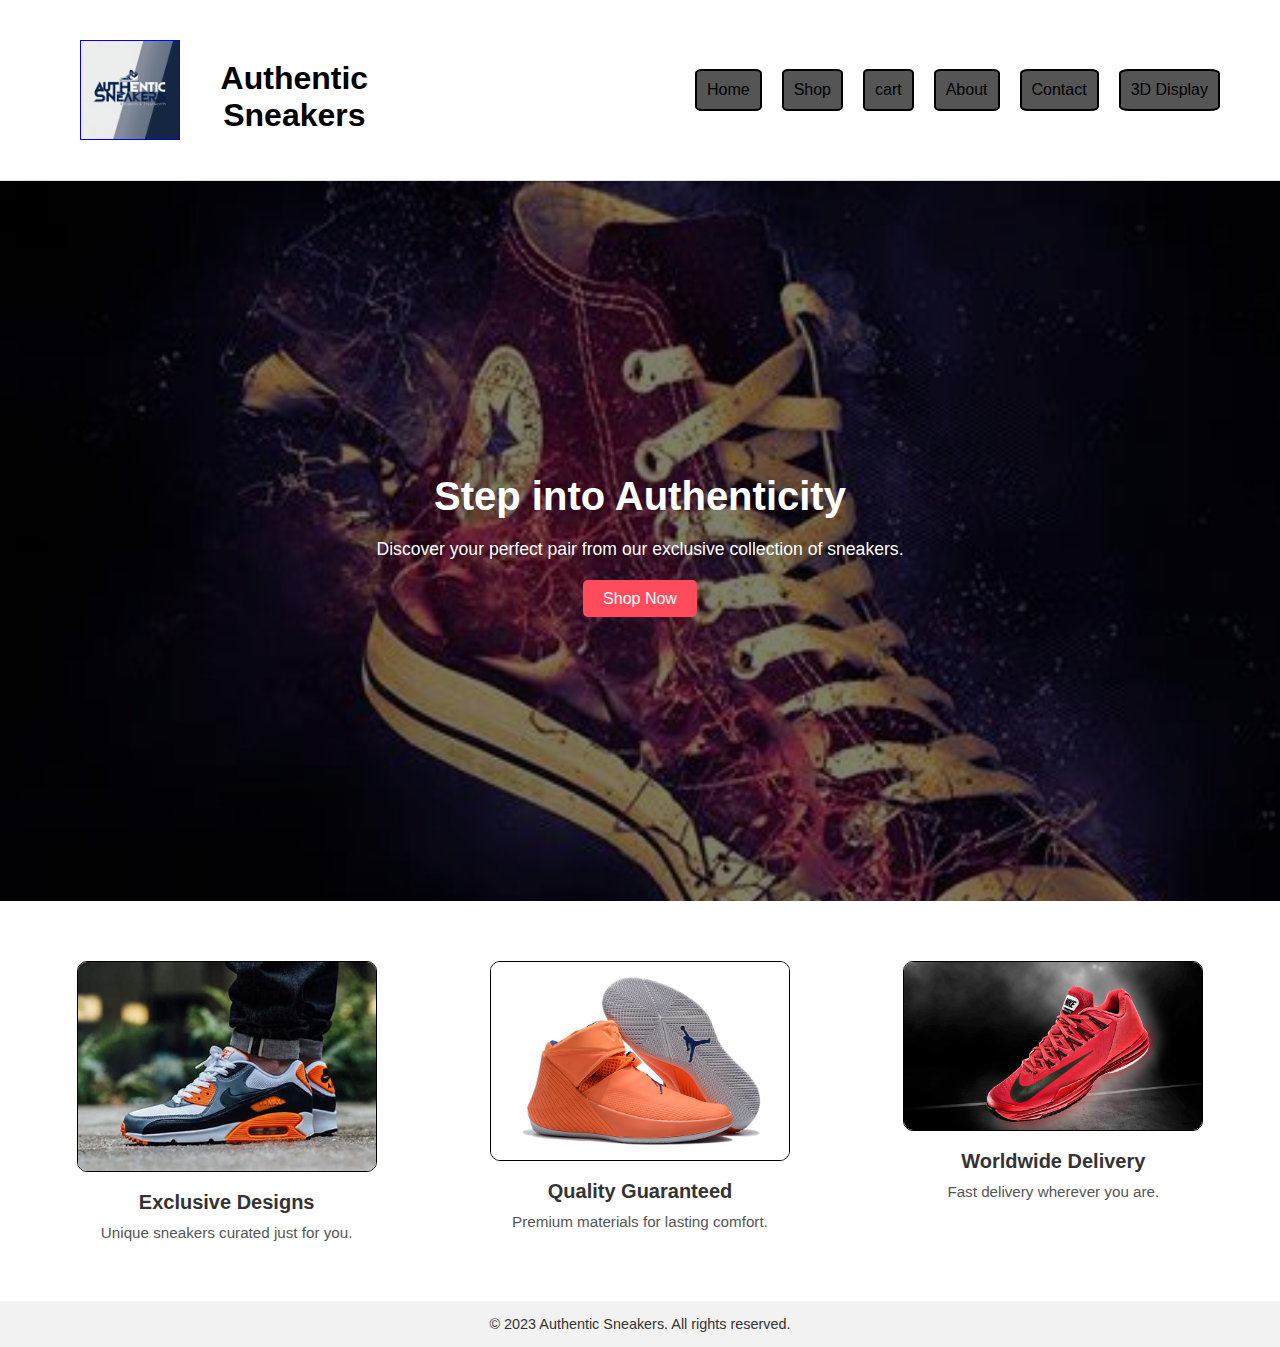
<file: Website/index.html>
<!DOCTYPE html>
<html lang="en">
<head>
  <meta charset="UTF-8" />
  <meta name="viewport" content="width=device-width, initial-scale=1.0" />
  <title>Authentic Sneakers</title>
  <link rel="stylesheet" href="./style.css" />
</head>
<body>
  <!-- Header & Navigation -->
  <header>
    <nav class="navbar">
      <div class="logo">
        <img src="./images/logo.jpg" alt="logo image">
        <h1>Authentic Sneakers</h1>
        
      </div>
      <ul class="nav-links">
        <li><a href="./index.html">Home</a></li>
        <li><a href="./shop.html">Shop</a></li>
        <li><a href="./cart.html">cart</a></li>
        <li><a href="./about.html">About</a></li>
        <li><a href="./contact.html">Contact</a></li>
        <li><a href="./3d-display.html">3D Display</a></li>
      </ul>
      <div class="hamburger">
        <span class="bar"></span>
        <span class="bar"></span>
        <span class="bar"></span>
      </div>
    </nav>
  </header>

  <!-- Main Content -->
  <main>
    <!-- Hero Section -->
    <section class="hero">
      <div class="hero-content">
       <!--<img src="#" alt="background image">--> 
        <h1>Step into Authenticity</h1>
        <p>
          Discover your perfect pair from our exclusive collection of sneakers.
        </p>
        <a href="./shop.html" class="cta-button">Shop Now</a>
      </div>
    </section>

    <!-- Features Section -->
    <section class="features">
      <div class="feature">
        <img src="./images/Air-max.jpg" alt="Exclusive Designs" />
        <h3>Exclusive Designs</h3>
        <p>Unique sneakers curated just for you.</p>
      </div>

      
      <div class="feature">
        <img src="./images/orange-jordan.jpg" alt="Quality Guaranteed" />
        <h3>Quality Guaranteed</h3>
        <p>Premium materials for lasting comfort.</p>
      </div>
      <div class="feature">
        <img src="./images/red-nike.jpg" alt="Worldwide Delivery" />
        <h3>Worldwide Delivery</h3>
        <p>Fast delivery wherever you are.</p>
      </div>
    </section>
  </main>

  <!-- Footer -->
  <footer>
    <p>&copy; 2023 Authentic Sneakers. All rights reserved.</p>
  </footer>

  <!-- Simple JS for Mobile Navigation -->
  <script>
    const hamburger = document.querySelector(".hamburger");
    const navLinks = document.querySelector(".nav-links");

    hamburger.addEventListener("click", () => {
      navLinks.classList.toggle("nav-active");
    });
  </script>
</body>
</html>
</file>
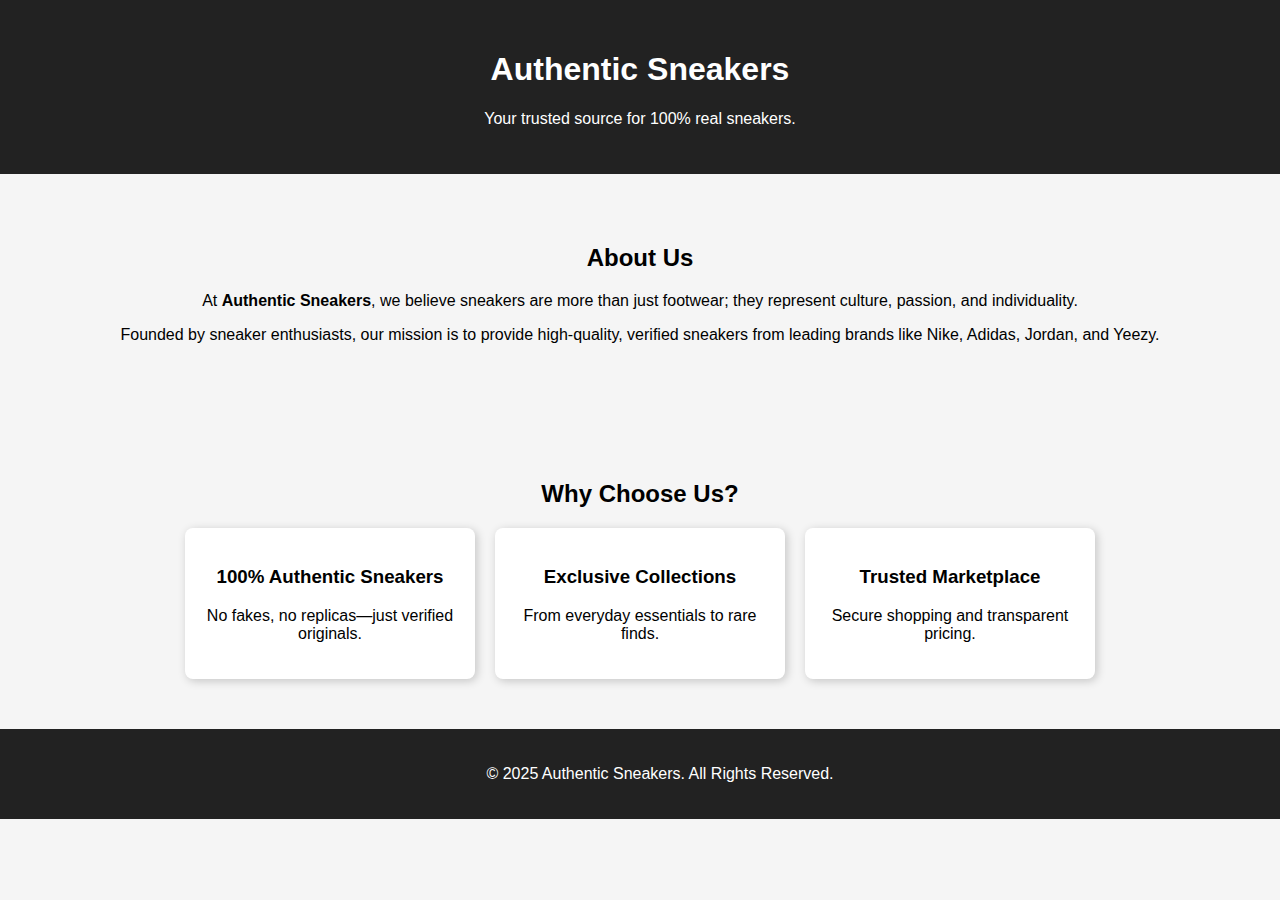
<file: Website/about.html>
<!DOCTYPE html>
<html lang="en">
<head>
    <meta charset="UTF-8">
    <meta name="viewport" content="width=device-width, initial-scale=1.0">
    <title>About Us | Authentic Sneakers</title>
    <link rel="stylesheet" href="./about.css">
</head>
<body>

    <header>
        <h1>Authentic Sneakers</h1>
        <p>Your trusted source for 100% real sneakers.</p>
    </header>

    <section class="about">
        <h2>About Us</h2>
        <p>At <strong>Authentic Sneakers</strong>, we believe sneakers are more than just footwear; they represent culture, passion, and individuality.</p>
        <p>Founded by sneaker enthusiasts, our mission is to provide high-quality, verified sneakers from leading brands like Nike, Adidas, Jordan, and Yeezy.</p>
    </section>

    <section class="features">
        <h2>Why Choose Us?</h2>
        <div class="cards">
            <div class="card">
                <h3>100% Authentic Sneakers</h3>
                <p>No fakes, no replicas—just verified originals.</p>
            </div>
            <div class="card">
                <h3>Exclusive Collections</h3>
                <p>From everyday essentials to rare finds.</p>
            </div>
            <div class="card">
                <h3>Trusted Marketplace</h3>
                <p>Secure shopping and transparent pricing.</p>
            </div>
        </div>
    </section>

    <footer>
        <p>&copy; 2025 Authentic Sneakers. All Rights Reserved.</p>
    </footer>

</body>
</html>
</file>
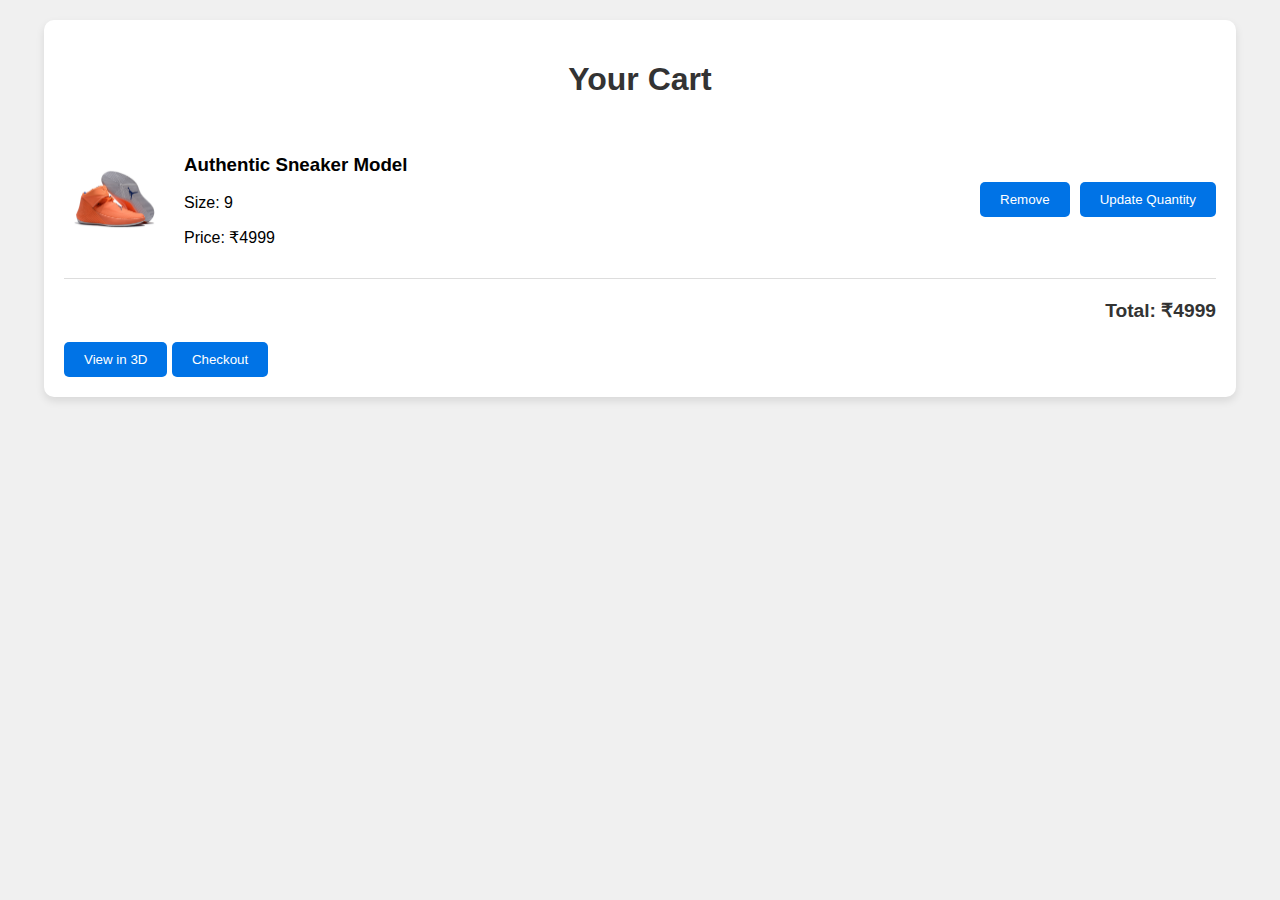
<file: Website/cart.html>
<!DOCTYPE html>
<html lang="en">
<head>
    <meta charset="UTF-8">
    <meta name="viewport" content="width=device-width, initial-scale=1.0">
    <title>Authentic Sneakers - Cart</title>
    <link rel="stylesheet" href="cart.css">
</head>
<body>
    <div class="container">
        <h1>Your Cart</h1>
        <div class="cart-item">
            <img src="./images/orange-jordan.jpg" alt="Sneaker">
            <div class="item-info">
                <h3>Authentic Sneaker Model</h3>
                <p>Size: 9</p>
                <p>Price: ₹4999</p>
            </div>
            <div class="item-actions">
                <button class="button" onclick="location.href='index.html'">Remove</button>
                <button class="button">Update Quantity</button>
            </div>
        </div>
        <p class="total-price">Total: ₹4999</p>
        <button class="button" onclick="location.href='3D-display.html'">View in 3D</button>
        <button class="button" onclick="location.href='checkout.html'">Checkout</button>
    </div>
</body>
</html>
</file>
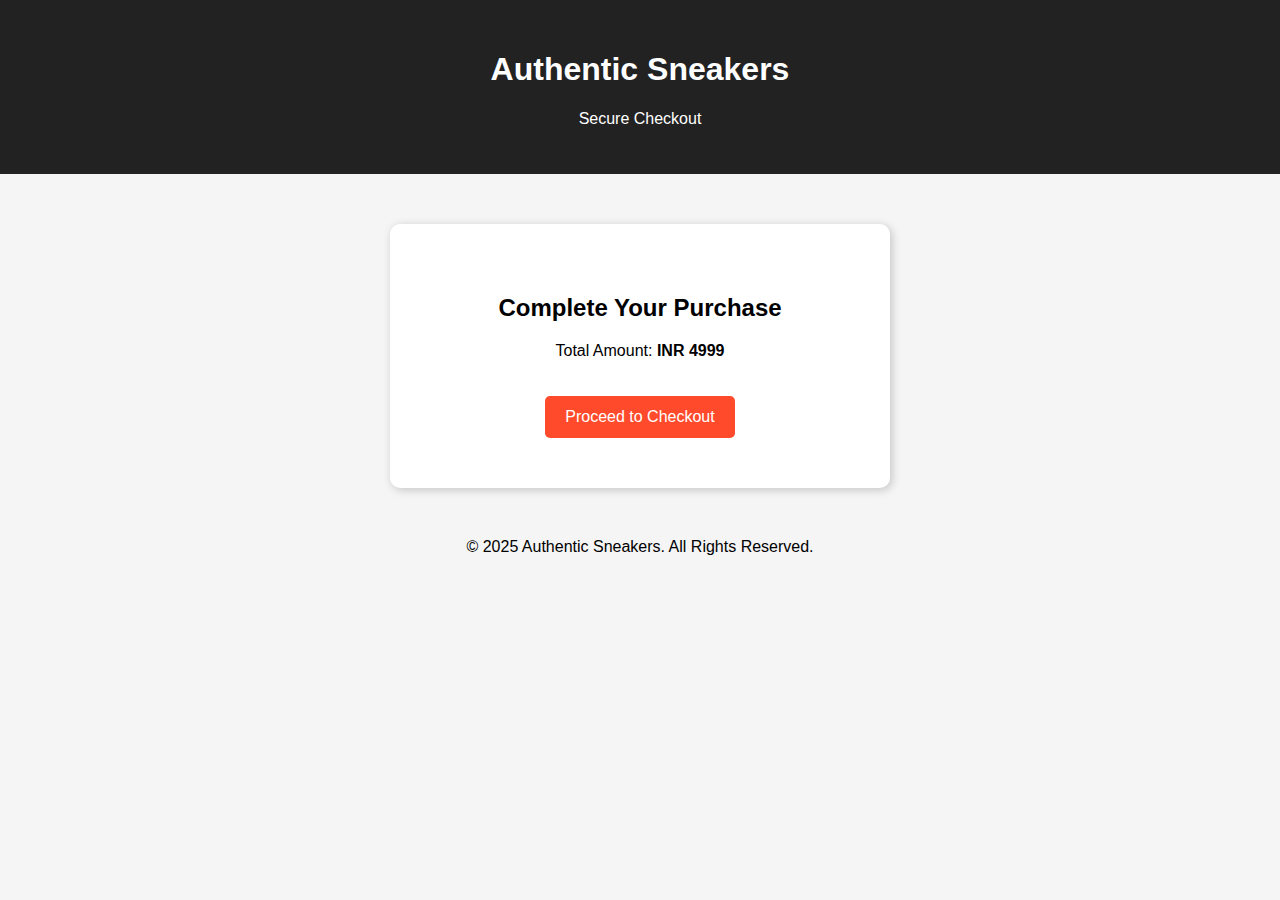
<file: Website/checkout.html>
<!DOCTYPE html>
<html lang="en">
<head>
    <meta charset="UTF-8">
    <meta name="viewport" content="width=device-width, initial-scale=1.0">
    <title>Checkout | Authentic Sneakers</title>
    <link rel="stylesheet" href="./checkout.css">
</head>
<body>

    <header>
        <h1>Authentic Sneakers</h1>
        <p>Secure Checkout</p>
    </header>

    <section class="checkout">
        <h2>Complete Your Purchase</h2>
        <p>Total Amount: <strong>INR 4999</strong></p>
        <button id="checkoutBtn">Proceed to Checkout</button>
    </section>

    <footer>
        <p>&copy; 2025 Authentic Sneakers. All Rights Reserved.</p>
    </footer>
    <script src="./checkout.js" defer></script>

</body>

</html>
</file>
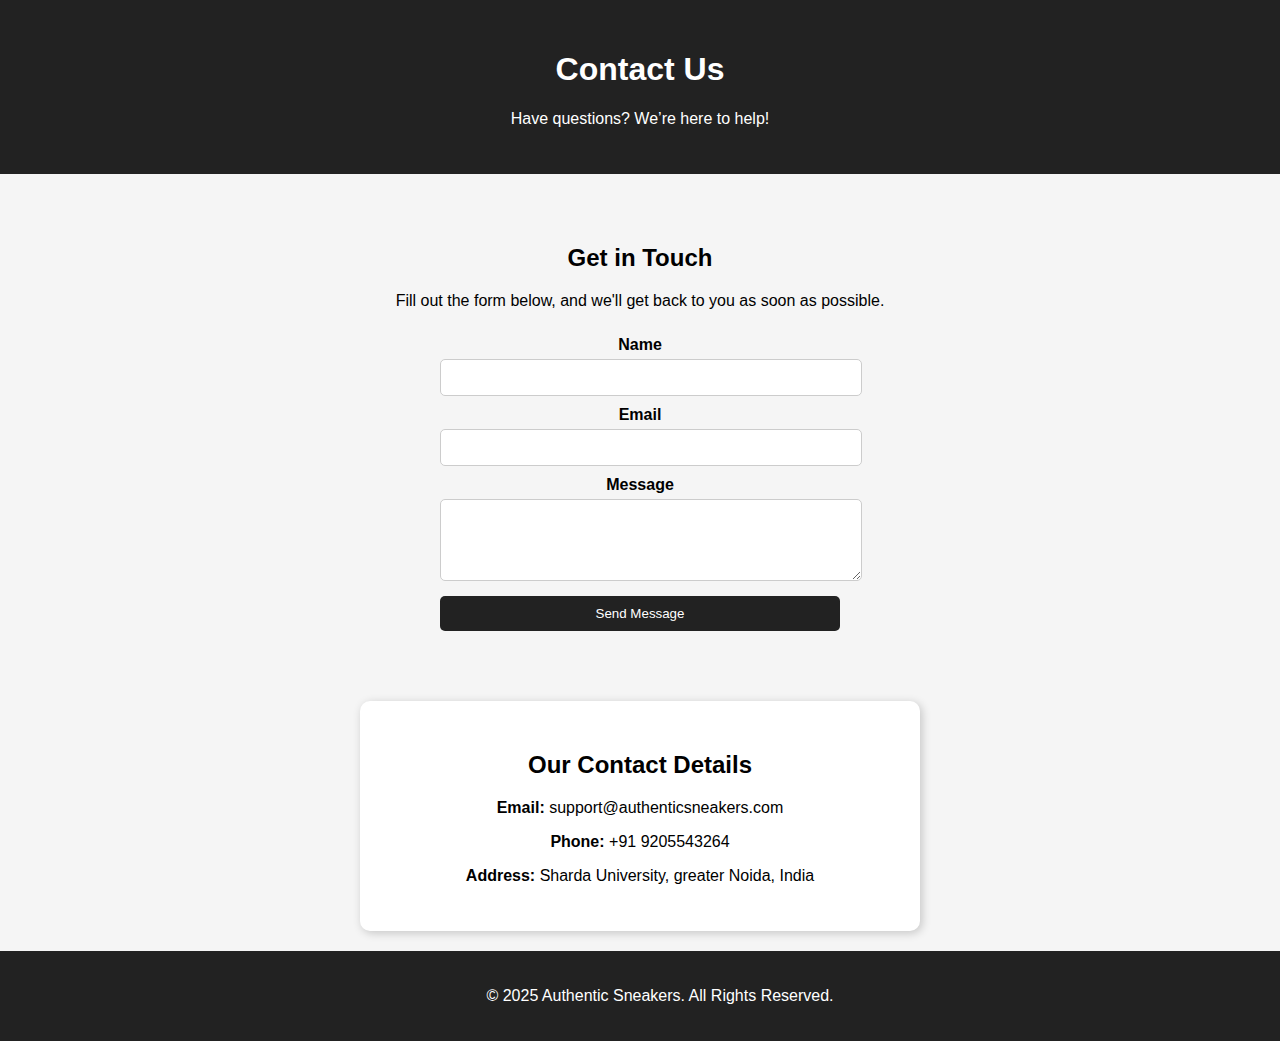
<file: Website/contact.html>
<!DOCTYPE html>
<html lang="en">
<head>
    <meta charset="UTF-8">
    <meta name="viewport" content="width=device-width, initial-scale=1.0">
    <title>Contact Us | Authentic Sneakers</title>
    <link rel="stylesheet" href="./contact.css">
</head>
<body>

    <header>
        <h1>Contact Us</h1>
        <p>Have questions? We’re here to help!</p>
    </header>

    <section class="contact">
        <h2>Get in Touch</h2>
        <p>Fill out the form below, and we'll get back to you as soon as possible.</p>

        <form action="#" method="POST">
            <label for="name">Name</label>
            <input type="text" id="name" name="name" required>

            <label for="email">Email</label>
            <input type="email" id="email" name="email" required>

            <label for="message">Message</label>
            <textarea id="message" name="message" rows="4" required></textarea>

            <button type="submit">Send Message</button>
        </form>
    </section>

    <section class="info">
        <h2>Our Contact Details</h2>
        <p><strong>Email:</strong> support@authenticsneakers.com</p>
        <p><strong>Phone:</strong> +91 9205543264</p>
        <p><strong>Address:</strong> Sharda University, greater Noida, India</p>
    </section>

    <footer>
        <p>&copy; 2025 Authentic Sneakers. All Rights Reserved.</p>
    </footer>

</body>
</html>
</file>
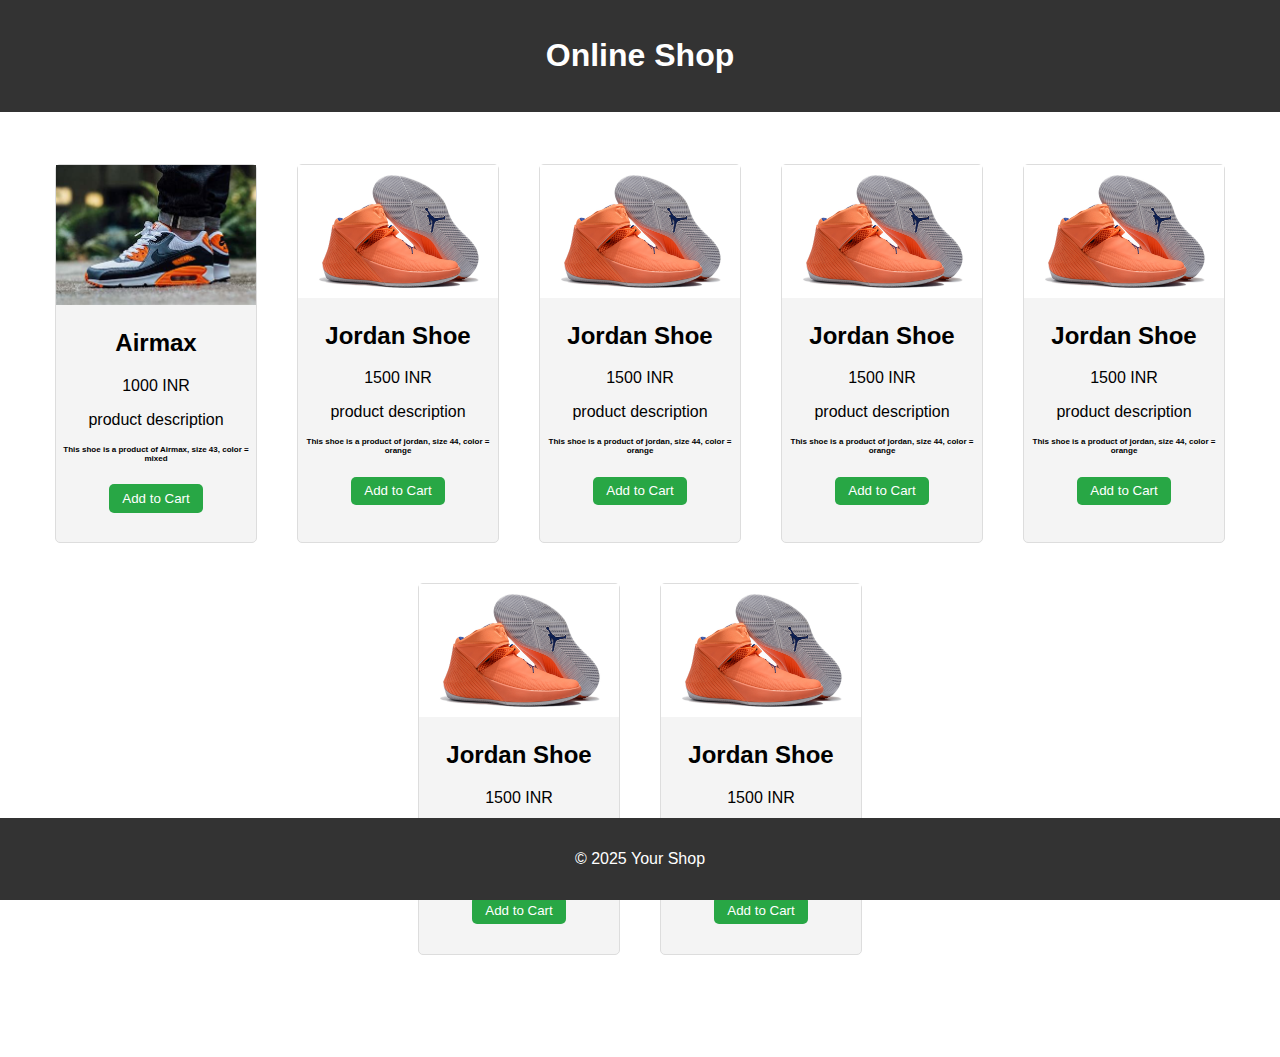
<file: Website/shop.html>
<!DOCTYPE html>
<html lang="en">
<head>
    <meta charset="UTF-8">
    <meta name="viewport" content="width=device-width, initial-scale=1.0">
    <title>Shop</title>
    <link rel="stylesheet" href="shop.css">
</head>
<body>
    <header>
        <h1>Online Shop</h1>
    </header>
    <main>
        <div class="product">
            <img src="./images/Air-max.jpg" alt="Air-max shoe">
            <h2>Airmax</h2>
            <p>1000 INR</p>
            <P>product description</P>
            <h3>This shoe is a product of Airmax, size 43, color = mixed</h3>
            <button onclick="addToCart('Product 1', 10.00)">Add to Cart</button>
        </div>
        <div class="product">
            <img src="./images/orange-jordan.jpg" alt="Jordan shoe">
            <h2>Jordan Shoe</h2>
            <p>1500 INR</p>
            <P>product description</P>
            <h3>This shoe is a product of jordan, size 44, color = orange</h3>
            <button onclick="addToCart('Product 2', 20.00)">Add to Cart</button>
        </div>
        <div class="product">
            <img src="./images/orange-jordan.jpg" alt="Jordan shoe">
            <h2>Jordan Shoe</h2>
            <p>1500 INR</p>
            <P>product description</P>
            <h3>This shoe is a product of jordan, size 44, color = orange</h3>
            <button onclick="addToCart('Product 2', 20.00)">Add to Cart</button>
        </div>
        <div class="product">
            <img src="./images/orange-jordan.jpg" alt="Jordan shoe">
            <h2>Jordan Shoe</h2>
            <p>1500 INR</p>
            <P>product description</P>
            <h3>This shoe is a product of jordan, size 44, color = orange</h3>
            <button onclick="addToCart('Product 2', 20.00)">Add to Cart</button>
        </div><div class="product">
            <img src="./images/orange-jordan.jpg" alt="Jordan shoe">
            <h2>Jordan Shoe</h2>
            <p>1500 INR</p>
            <P>product description</P>
            <h3>This shoe is a product of jordan, size 44, color = orange</h3>
            <button onclick="addToCart('Product 2', 20.00)">Add to Cart</button>
        </div><div class="product">
            <img src="./images/orange-jordan.jpg" alt="Jordan shoe">
            <h2>Jordan Shoe</h2>
            <p>1500 INR</p>
            <P>product description</P>
            <h3>This shoe is a product of jordan, size 44, color = orange</h3>
            <button onclick="addToCart('Product 2', 20.00)">Add to Cart</button>
        </div><div class="product">
            <img src="./images/orange-jordan.jpg" alt="Jordan shoe">
            <h2>Jordan Shoe</h2>
            <p>1500 INR</p>
            <P>product description</P>
            <h3>This shoe is a product of jordan, size 44, color = orange</h3>
            <button onclick="addToCart('Product 2', 20.00)">Add to Cart</button>
        </div>
    </main>
    <footer>
        <p>© 2025 Your Shop</p>
       
    </footer>
    <script src="shop.js"></script>
</body>
</html>
</file>
<file: Website/about.css>
body {
    font-family: Arial, sans-serif;
    margin: 0;
    padding: 0;
    background-color: #f5f5f5;
}

header {
    text-align: center;
    padding: 30px;
    background: #222;
    color: white;
}

.about, .features {
    text-align: center;
    padding: 50px 20px;
}

.cards {
    display: flex;
    justify-content: center;
    gap: 20px;
    margin-top: 20px;
}

.card {
    background: white;
    padding: 20px;
    border-radius: 8px;
    box-shadow: 2px 2px 10px rgba(0, 0, 0, 0.2);
    width: 250px;
}

footer {
    text-align: center;
    padding: 20px;
    background: #222;
    color: white;
    position: relative;
    bottom: 0;
    width: 100%;
}
</file>
<file: Website/cart.css>
/* General Styles */
body {
    font-family: 'Arial', sans-serif;
    margin: 0;
    padding: 0;
    background-color: #f0f0f0;
}
.container {
    width: 90%;
    max-width: 1200px;
    margin: 20px auto;
    padding: 20px;
    background: #ffffff;
    border-radius: 10px;
    box-shadow: 0px 4px 8px rgba(0, 0, 0, 0.1);
}
h1 {
    text-align: center;
    color: #333;
}
.cart-item {
    display: flex;
    flex-wrap: wrap;
    justify-content: space-between;
    align-items: center;
    border-bottom: 1px solid #ddd;
    padding: 15px 0;
}
.cart-item img {
    width: 100px;
    height: auto;
}
.item-info {
    flex: 1;
    margin-left: 20px;
}
.item-actions {
    display: flex;
    gap: 10px;
}
.button {
    padding: 10px 20px;
    background-color: #0073e6;
    color: #fff;
    border: none;
    border-radius: 5px;
    cursor: pointer;
}
.button:hover {
    background-color: #005bb5;
}
.total-price {
    text-align: right;
    margin: 20px 0;
    font-size: 1.2em;
    font-weight: bold;
    color: #333;
}
@media (max-width: 768px) {
    .cart-item {
        flex-direction: column;
        text-align: center;
    }
}
</file>
<file: Website/checkout.css>
body {
    font-family: Arial, sans-serif;
    margin: 0;
    padding: 0;
    background-color: #f5f5f5;
    text-align: center;
}

header {
    background: #222;
    color: white;
    padding: 30px;
}

.checkout {
    padding: 50px;
    background: white;
    max-width: 400px;
    margin: 50px auto;
    box-shadow: 2px 2px 10px rgba(0, 0, 0, 0.2);
    border-radius: 10px;
}

button {
    margin-top: 20px;
    padding: 12px 20px;
    background: #ff4b2b;
    color: white;
    font-size: 16px;
    border: none;
    cursor: pointer;
    border-radius: 5px;
    transition: 0.3s ease;
}

button:hover {
    background: #e63946;
}
</file>
<file: Website/contact.css>
body {
    font-family: Arial, sans-serif;
    margin: 0;
    padding: 0;
    background-color: #f5f5f5;
}

header {
    text-align: center;
    padding: 30px;
    background: #222;
    color: white;
}

.contact {
    text-align: center;
    padding: 50px 20px;
}

form {
    max-width: 400px;
    margin: 0 auto;
    display: flex;
    flex-direction: column;
}

label {
    margin-top: 10px;
    font-weight: bold;
}

input, textarea {
    padding: 10px;
    margin-top: 5px;
    width: 100%;
    border: 1px solid #ccc;
    border-radius: 5px;
}

button {
    margin-top: 15px;
    padding: 10px;
    background-color: #222;
    color: white;
    border: none;
    cursor: pointer;
    border-radius: 5px;
}

button:hover {
    background-color: #444;
}

.info {
    text-align: center;
    padding: 30px;
    background-color: white;
    box-shadow: 2px 2px 10px rgba(0, 0, 0, 0.2);
    margin: 20px auto;
    max-width: 500px;
    border-radius: 10px;
}

footer {
    text-align: center;
    padding: 20px;
    background: #222;
    color: white;
    position: relative;
    bottom: 0;
    width: 100%;
}
</file>
<file: Website/shop.css>
body {
    font-family: Arial, sans-serif;
    margin: 0;
    padding: 0;
    box-sizing: border-box;
}

header {
    background-color: #333;
    color: white;
    text-align: center;
    padding: 1em 0;
}

main {
    display: flex;
    flex-wrap: wrap;
    justify-content: center;
    padding: 2em;
    margin-bottom: 50px;
}

.product {
    background-color: #f4f4f4;
    border: 1px solid #ddd;
    border-radius: 5px;
    margin: 20px;
    padding-bottom: 1em;
    text-align: center;
    width: 200px;
    
}

.product img {
    width: 100%;
    height: auto;
    
}

button {
    background-color: #28a745;
    border: none;
    color: white;
    padding: 0.5em 1em;
    margin-top: 1em;
    cursor: pointer;
    border-radius: 5px;
    margin-bottom: 1em;
   
}

button:hover {
    background-color: #218838;
}

footer {
    background-color: #333;
    color: white;
    text-align: center;
    padding: 1em 0;
    position: fixed;
    width: 100%;
    bottom: 0;
    margin-top: 20px;

}
.product h3{
    font-style: normal;
    font-family: sans-serif;
    font-weight: 50px;
    font-size: 0.5em;
}
</file>
<file: Website/style.css>
/* Reset some basic styles */
* {
    margin: 0;
    padding: 0;
    box-sizing: border-box;
  }
  
  body {
    font-family: Arial, sans-serif;
    overflow-x: hidden;
  }
  
  /* Header & Navigation */
  header {
    background-color: #fff;
    border-bottom: 1px solid #ddd;
  }
  
  .navbar {
    display: flex;
    justify-content: space-between;
    align-items: center;
    padding: 20px;
    max-width: 1200px;
    margin: auto;
  }
  

  
  .nav-links {
    list-style: none;
    display: flex;
   
  }
  
  .nav-links li {
    margin-left: 20px;
    border: 2px black solid;
    background-color: #555;
    border-radius: 10%;
    padding: 10px;
    color: black;
   
    
  }
  
  .nav-links a {
    text-decoration: none;
    color: black;
    font-size: 1rem;
  }
  .nav-links li :hover {
    color: #ddd;
    transition: 0.3s ease-in-out;
  }
  
  
  /* Hamburger menu for mobile */
  .hamburger {
    display: none;
    flex-direction: column;
    cursor: pointer;
  }
  
  .hamburger .bar {
    height: 3px;
    width: 25px;
    background-color: #333;
    margin: 4px 0;
  }
  
  /* Hero Section */
  .hero {
    background: url('./images/back-ground.jpg') center/cover no-repeat;
    height: 80vh;
    display: flex;
    justify-content: center;
    align-items: center;
    position: relative;
    color: #fff;
    text-align: center;
  }
  
  .hero::before {
    content: "";
    position: absolute;
    top: 0;
    left: 0;
    width: 100%;
    height: 100%;
    background: rgba(0, 0, 0, 0.5);
  }
  
  .hero-content {
    position: relative;
    z-index: 1;
    max-width: 600px;
    padding: 0 20px;
  }
  
  .hero-content h1 {
    font-size: 2.5rem;
    margin-bottom: 20px;
  }
  
  .hero-content p {
    font-size: 1.1rem;
    margin-bottom: 30px;
  }
  
  .cta-button {
    padding: 10px 20px;
    background-color: #ff4b5c;
    color: #fff;
    text-decoration: none;
    border-radius: 5px;
    font-size: 1rem;
  }
  
  /* Features Section */
  .features {
    display: flex;
    flex-wrap: wrap;
    justify-content: space-around;
    padding: 40px 20px;
  }
  
  .feature {
    flex: 1 1 300px;
    max-width: 300px;
    margin: 20px;
    text-align: center;
  }
  
  .feature img {
    width: 100%;
    border-radius: 10px;
    border: 1px black solid;
  }
  
  .feature h3 {
    margin-top: 15px;
    font-size: 1.25rem;
    color: #333;
  }
  
  .feature p {
    font-size: 0.95rem;
    color: #555;
    margin-top: 10px;
  }
  
  /* Footer */
  footer {
    background-color: #f2f2f2;
    text-align: center;
    padding: 15px;
    font-size: 0.9rem;
    color: #333;
  }
  
  /* Responsive Styles */
  @media (max-width: 768px) {
    .nav-links {
      position: absolute;
      top: 60px;
      right: 0;
      flex-direction: column;
      background: #fff;
      width: 200px;
      padding: 10px;
      display: none;
      box-shadow: 0 4px 8px rgba(0, 0, 0, 0.1);
    }
    
    .nav-links li {
      margin: 15px 0;
    }
    
    .nav-links.nav-active {
      display: flex;
    }
    
    .hamburger {
      display: flex;
    }
    
    .hero-content h1 {
      font-size: 2rem;
    }
    
    .hero-content p {
      font-size: 1rem;
    }
    
    .features {
      flex-direction: column;
      align-items: center;
    }
  }
.logo img{
    width: 100px;
    height: auto;
    border: 1px solid blue;
    margin: 20px;
   float: left;
}  
.logo h1{
    text-align: center;
    margin-top: 40px;
    margin-left: 30px;
}
</file>
